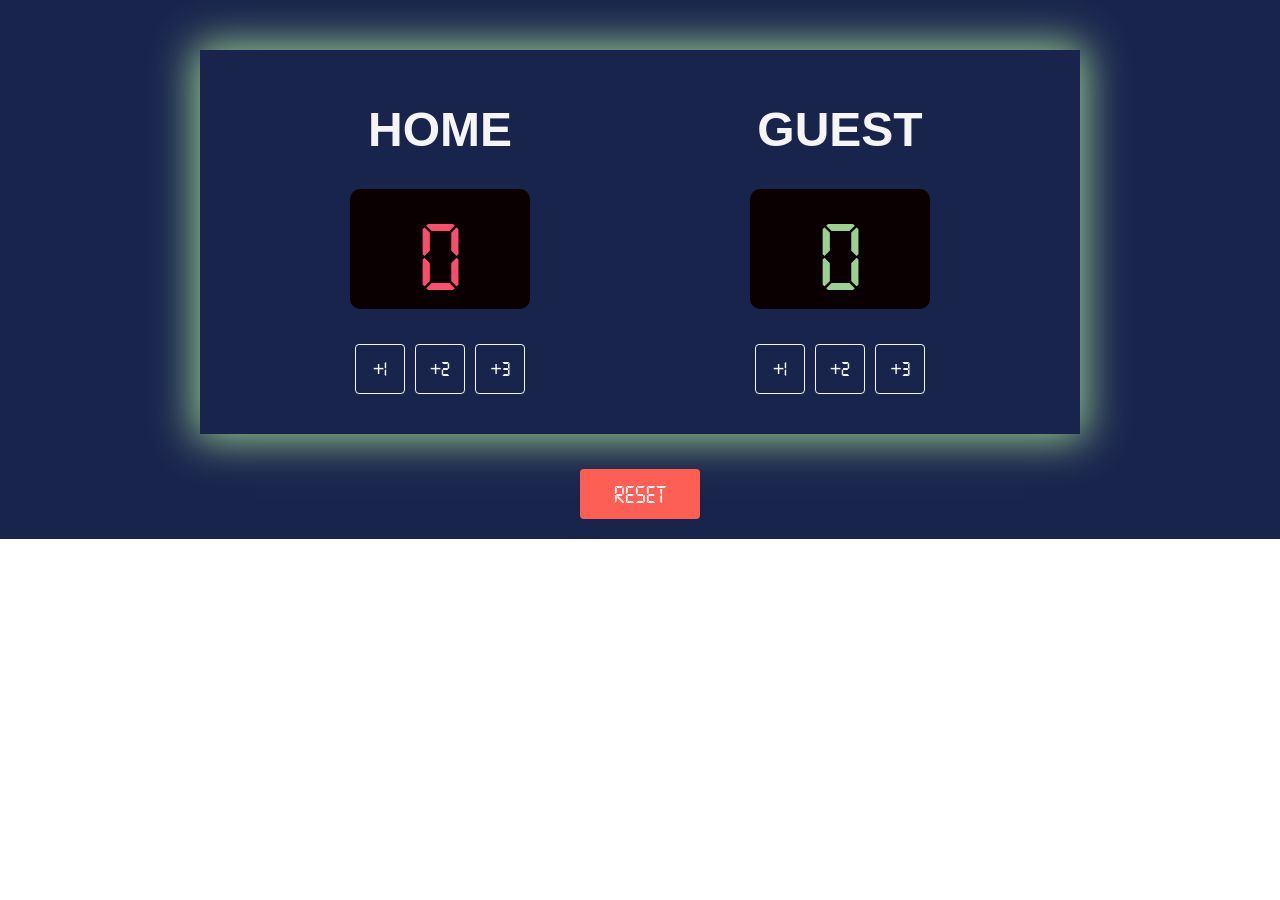
<file: BasketBallScore/index.html>
<!doctype html>
<html>
  <head>
    <link rel="stylesheet" href="style.css" />
    <title>BasketBall Score Card</title>
  </head>
  <body>

    <div class="container">
      <div class="scorecard">
        <div id="home">
          <h1 class="team">Home</h1>
          <div class="score" id="home-score">0</div>

          <div class="controls-container">
            <button id="home-1" class="controls" onclick="add1PointHome()">+1</button>
            <button id="home-2" class="controls" onclick="add2PointHome()">+2</button>
            <button id="home-3" class="controls" onclick="add3PointHome()">+3</button>
          </div>
        </div>

        <div id="guest">
          <h1 class="team">Guest</h1>
          <div class="score" id="guest-score">0</div>

          <div class="controls-container">
            <button id="guest-1" class="controls" onclick="add1PointGuest()">+1</button>
            <button id="guest-2" class="controls" onclick="add2PointGuest()">+2</button>
            <button id="guest-3" class="controls" onclick="add3PointGuest()">+3</button>
          </div>
        </div>
      </div>

      <div class="reset-container">
        <button id="reset" class="controls" onclick="resetScore()">Reset</button>
      </div>

    </div>

    <script src="index.js"></script>
  </body>
</html>
</file>
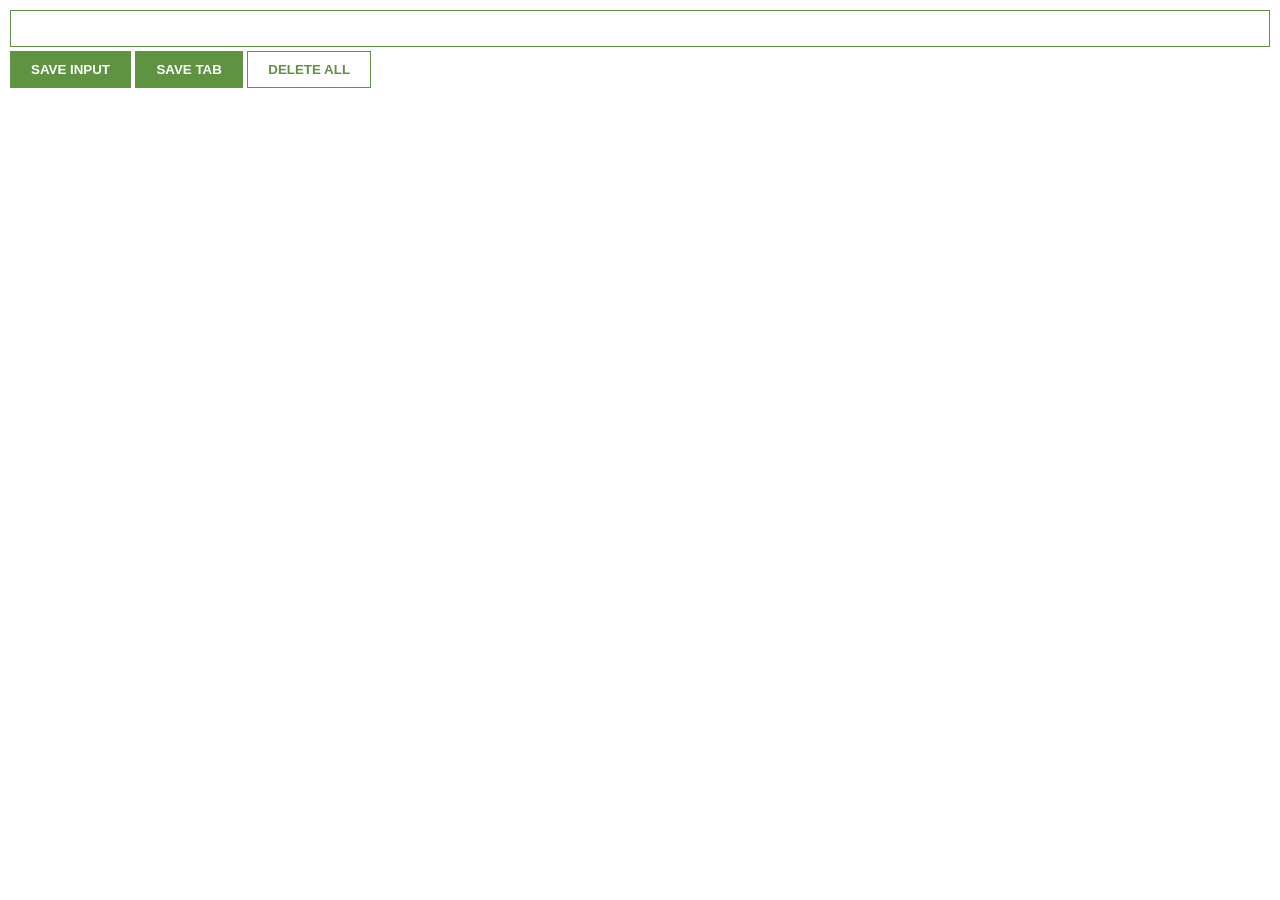
<file: LeadTracker/index.html>
<html>
    <head>
        <link rel="stylesheet" href="index.css">
    </head>
    <body>
        <input type="text" id="input-el">
        <button id="input-btn">SAVE INPUT</button>
        <button id="tab-btn">SAVE TAB</button>
        <button id="delete-btn">DELETE ALL</button>
        <ul id="ul-el">
        </ul>
        <script src="index.js"></script>
    </body>
</html>
</file>
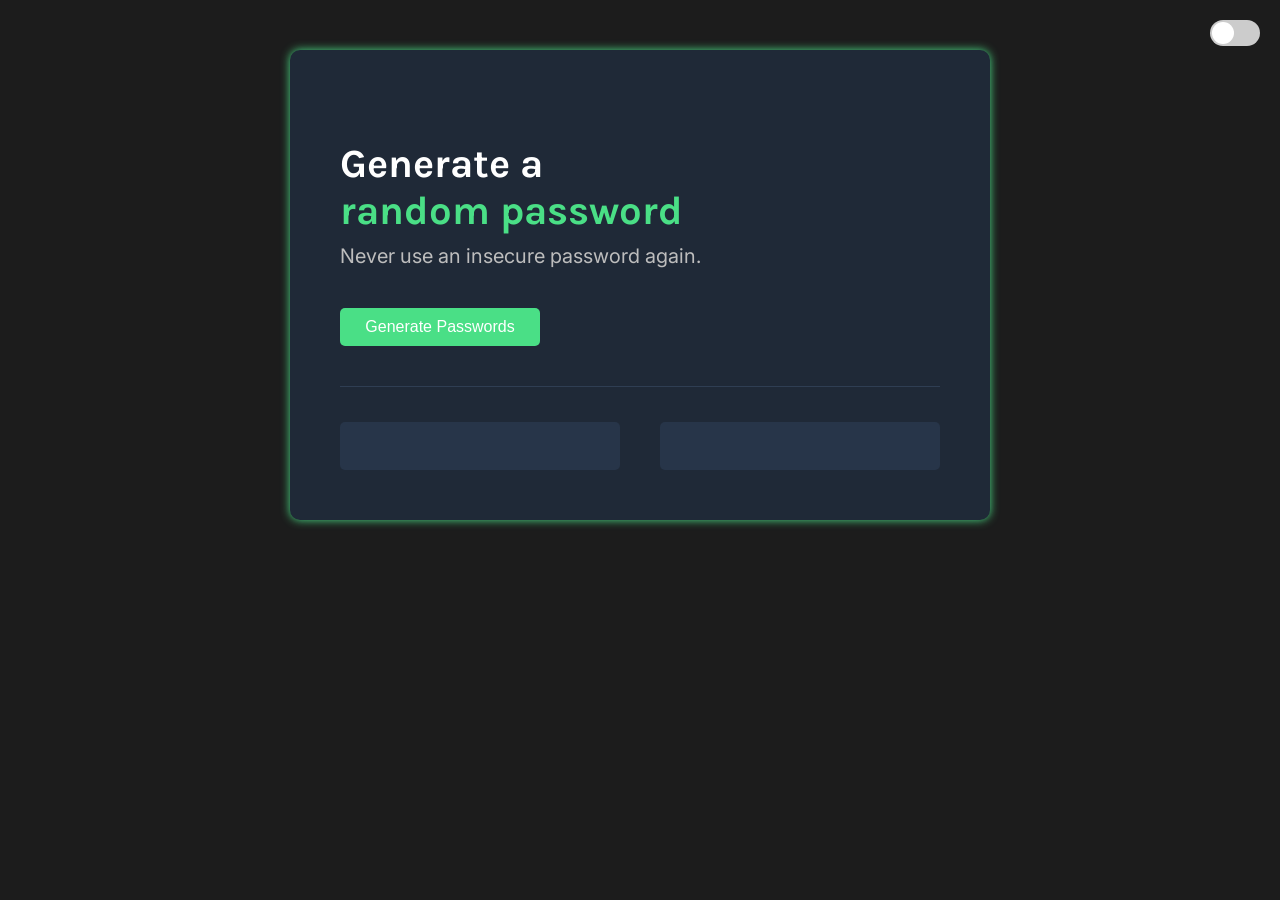
<file: PasswordGenerator/index.html>
<!doctype html>
<html lang="en">
  <head>
    <link rel="preconnect" href="https://fonts.googleapis.com">
    <link rel="preconnect" href="https://fonts.gstatic.com" crossorigin>
    <link href="https://fonts.googleapis.com/css2?family=Advent+Pro:ital,wght@0,100..900;1,100..900&family=Happy+Monkey&family=Inter:ital,opsz,wght@0,14..32,100..900;1,14..32,100..900&family=Orbitron:wght@400..900&display=swap" rel="stylesheet">

    <link rel="preconnect" href="https://fonts.googleapis.com">
    <link rel="preconnect" href="https://fonts.gstatic.com" crossorigin>
    <link href="https://fonts.googleapis.com/css2?family=Advent+Pro:ital,wght@0,100..900;1,100..900&family=Happy+Monkey&family=Inter:ital,opsz,wght@0,14..32,100..900;1,14..32,100..900&family=Karla:ital,wght@0,200..800;1,200..800&family=Orbitron:wght@400..900&display=swap" rel="stylesheet">

    <link rel="stylesheet" href="style.css">
    <title>Random Password Generator</title>
  </head>
  <body>

    <div class="toggle-dark">
      <input type="checkbox" id="toggle-dark" />
      <label for="toggle-dark" class="switch">
        <span class="slider"></span>
      </label>
    </div>

    <div class="container">
      <div>
        <div class="header">
          <!-- Title -->
          <h1 class="title">Generate a <br/>
            <span id="title-g">random password</span>
          </h1>

          <!-- Subtitle -->
          <p class="pass-info">Never use an insecure password again.</p>

          <!-- Options [TODO] --> 
          <!-- <div class="options"> -->
          <!--   <label for="length">Password Length:</label> -->
          <!--   <input type="number" id="length" name="length" min="8" max="32" value="15"> -->
          <!--   <br /> -->
          <!--   <label for="include-uppercase">Include Uppercase:</label> -->
          <!--   <input type="checkbox" id="include-uppercase" name="include-uppercase" checked> -->
          <!--   <br /> -->
          <!--   <label for="include-lowercase">Include Lowercase:</label> -->
          <!--   <input type="checkbox" id="include-lowercase" name="include-lowercase" checked> -->
          <!--   <br /> -->
          <!--   <label for="include-numbers">Include Numbers:</label> -->
          <!--   <input type="checkbox" id="include-numbers" name="include-numbers" checked> -->
          <!-- </div> -->

          <!-- Generate Button -->
          <button id="btn">Generate Passwords</button>
        </div>
        <div class="passwords">
          <div class="password" id="password1"></div>
          <div class="password" id="password2"></div>
        </div>
      </div>
    </div>

    <script src="main.js"></script>
  </body>
</html>
</file>
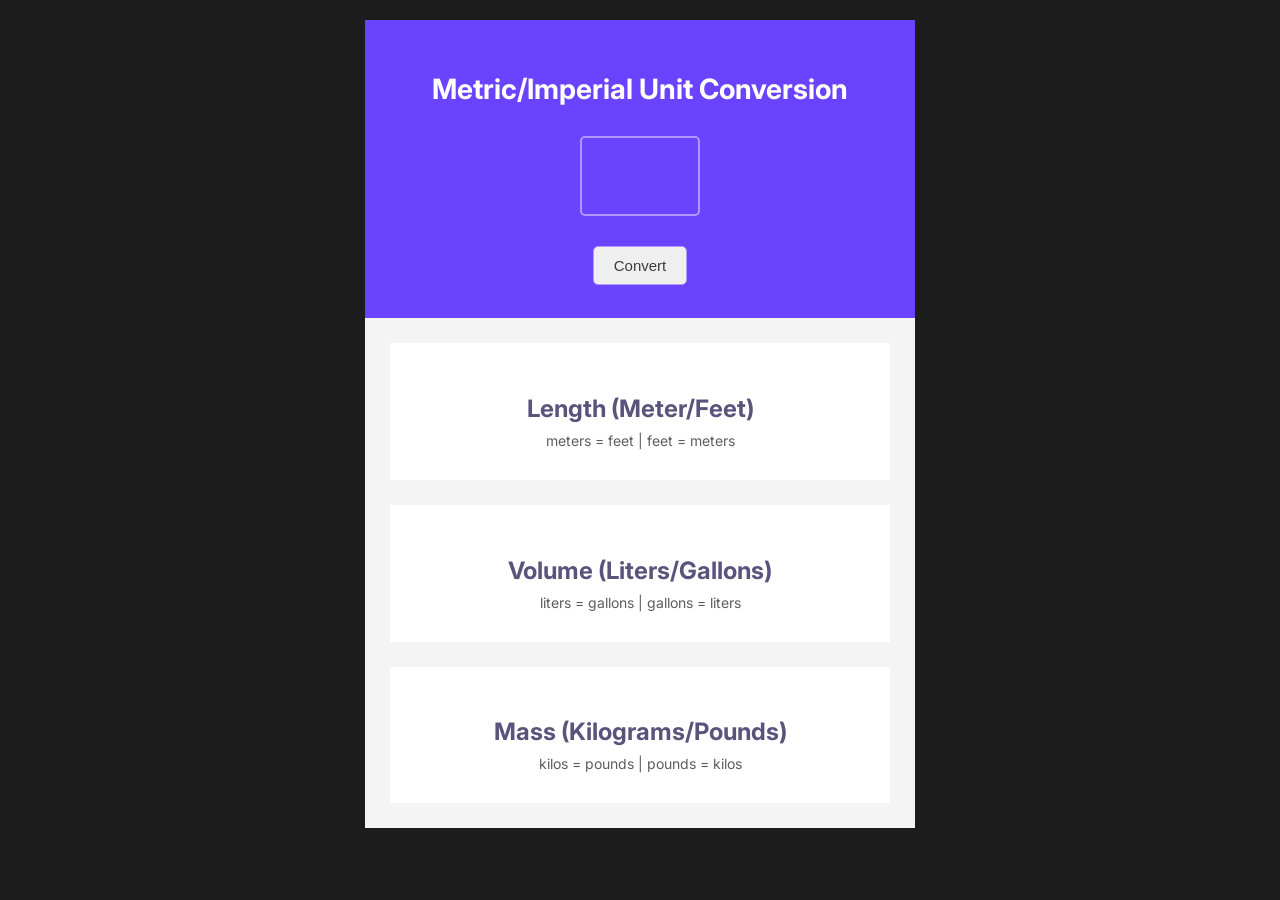
<file: UnitConverter/index.html>
<!doctype html>
<html lang="en">
  <head>
    <link rel="preconnect" href="https://fonts.googleapis.com">
    <link rel="preconnect" href="https://fonts.gstatic.com" crossorigin>
    <link href="https://fonts.googleapis.com/css2?family=Advent+Pro:ital,wght@0,100..900;1,100..900&family=Happy+Monkey&family=Inter:ital,opsz,wght@0,14..32,100..900;1,14..32,100..900&family=Karla:ital,wght@0,200..800;1,200..800&family=Orbitron:wght@400..900&display=swap" rel="stylesheet">
    <link rel="stylesheet" href="style.css">
    <title>Metric/Imeprial Unit Converter</title>
  </head>
  <body>
    <div class="main">
      <div class="header">
        <h1>Metric/Imperial Unit Conversion</h1>
        <input type="text" id="inputValue">
        <button id="convertBtn">Convert</button>
      </div>
      <div class="converter">
        <!--Length-->
        <div id="length" class="conversion">
          <h2>Length (Meter/Feet)</h2>
          <p id="lengthResult">meters = feet | feet = meters </p>
        </div>

        <!--Volume-->
        <div id="volume" class="conversion">
          <h2>Volume (Liters/Gallons)</h2>
          <p id="volumeResult">liters = gallons | gallons = liters</p>
        </div>

        <!--Mass-->
        <div id="mass" class="conversion">
          <h2>Mass (Kilograms/Pounds)</h2>
          <p id="massResult">kilos = pounds | pounds = kilos</p>
        </div>
      </div>
    </div>
    <script src="script.js"></script>
  </body>
</html>
</file>
<file: BasketBallScore/style.css>
@font-face {
  font-family: 'Digital-7';
  src: url('./fonts/Technology.ttf'); 
}

body {
  margin: 0;
  text-align: center;
}

.container {
  background: #19244D;
  padding-top: 50px;
}

.scorecard {
  width: 800px;
  background: #19244D;
  display: flex;
  margin: 0 auto;
  box-shadow: 0 0 40px 5px #9cd08f;
  justify-content: space-around;
  align-items: center;
  padding: 20px 40px;
}

.team {
  text-transform: uppercase;
  font-family: 'Arial', sans-serif;
  color: #F5F5F5;
  font-size: 48px;
}

#home {
  text-align: center;
  display: flex;
  flex-direction: column;
  justify-content: center;
  align-items: center;
}

.score {
  width: 180px;
  height: 120px;
  font-family: 'Digital-7', sans-serif;
  display: inline-flex;
  justify-content: center;
  align-items: center;
  font-size: 96px;
  padding: 15px 0 0 0;
  background: #0A0001;
  color: #F94F6D;
  border-radius: 10px;
  box-sizing: border-box;
}

#guest-score {
  color: #9cd08f;
}

.controls {
  width: 50px;
  height: 50px;
  font-family: 'Digital-7', sans-serif;
  font-size: 20px;
  margin: 35px 3px 20px 3px;
  background: #19244D;
  color: #F5F5F5;
  border-radius: 4px;
  border: 1px solid #F5F5F5;
  box-sizing: border-box;
}

.controls:hover {
  background: #9cd08f;
  color: #19244D;
  cursor: pointer;}

#reset {
  width: 120px;
  font-size: 24px;
  background: #fe5f55;
  border: none;
}

#reset:hover {
  background: #f94f6d;
  cursor: pointer;
}

.flash-red {
  animation: glow-red 1s ease;
}

.flash-green {
  animation: glow-green 1s ease;
}

@keyframes glow-red {
  0% {
    box-shadow: 0 0 0px transparent;
  }
  50% {
    box-shadow: 0 0 20px 5px #f94f6d;
  }
  100% {
    box-shadow: 0 0 0px transparent;
  }
}

@keyframes glow-green {
  0% {
    box-shadow: 0 0 0px transparent;
  }
  50% {
    box-shadow: 0 0 20px 5px #9cd08f;
  }
  100% {
    box-shadow: 0 0 0px transparent;
  }
}
</file>
<file: LeadTracker/index.css>
body {
    margin: 0;
    padding: 10px;
    font-family: Arial, Helvetica, sans-serif;
    min-width: 400px;
}

input {
    width: 100%;
    padding: 10px;
    box-sizing: border-box;
    border: 1px solid #5f9341;
    margin-bottom: 4px;
}

button {
    background: #5f9341;
    color: white;
    padding: 10px 20px;
    border: 1px solid #5f9341;
    font-weight: bold;
}

#delete-btn {
    background: white;
    color: #5f9341;
}

ul {
    margin-top: 20px;
    list-style: none;
    padding-left: 0;
}

li {
    margin-top: 5px;
}

a {
    color: #5f9341;
}
</file>
<file: PasswordGenerator/style.css>
body {
  margin: 0;
  background: #1C1C1C;
  font-family: "Inter", sans-serif; 
}

.container {
  margin: 50px auto;
  width: 600px;
  padding: 50px;
  background: #1F2937;
  color: #FFFFFF;
  border: none;
  border-radius: 10px;
  box-shadow: 0 0 10px #4ADF86;
  transition: background 0.3s ease;
}

.header {
  padding: 40px 0;
  border-bottom: 1px solid #2F3E53;
}

.title {
  margin-top:0;
  font-family: "Karla", sans-serif;
  font-size: 40px;
  font-weight: bold;
  margin-bottom: 10px;
}

#title-g {
  color: #4ADF86; 
}

.pass-info {
  font-size: 20px;
  margin-top: 0;
  color: #BDBDBD;
}

#btn {
  margin-top: 20px;
  font-size: 16px;
  width: 200px;
  background: #4ADF86; 
  color: white;
  border: none;
  border-radius: 5px;
  padding: 10px;
}

#btn:hover {
  background: #3CB371; 
  cursor: pointer;
}

.passwords {
  display: flex;
  justify-content: space-between;
}

.password {
  margin-top: 35px;
  width: 280px;
  height: 48px;
  color: #4ADF86;
  background: #273549;
  border: none;
  border-radius: 5px;
  display: flex;
  align-items: center;
  font-size: 18px;
  justify-content: center;
}

.copied {
  color: #3CB371;
}

.toggle-dark {
  position: absolute;
  top: 20px;
  right: 20px;
  display: flex;
  align-items: center;
}

.toggle-dark input {
  display: none; /* hide checkbox */
}

.switch {
  width: 50px;
  height: 26px;
  background: #ccc;
  border-radius: 50px;
  position: relative;
  cursor: pointer;
  display: inline-block;
  transition: background 0.3s;
}

.slider {
  width: 22px;
  height: 22px;
  background: white;
  border-radius: 50%;
  position: absolute;
  top: 2px;
  left: 2px;
  transition: transform 0.3s;
}

/* when checked */
#toggle-dark:checked + .switch {
  background: #4caf50;
}

#toggle-dark:checked + .switch .slider {
  transform: translateX(24px);
}



.container.light {
  background: #ECFDF5; /* light mode */
  box-shadow: 0 0 10px #4caf50;
}

/* title inside container */
.container.light .title {
  color: #2B283A;
}

/* paragraph with class pass-info */
.container.light .pass-info {
  color: #6B7280;
}

.container.light .header {
  border-bottom: 1px solid #D5D4D8;;
}

body.light-body {
  background: #D1D5DB;
}
</file>
<file: UnitConverter/style.css>
body {
  margin: 0;
  font-family: "Inter", sans-serif;
  background: #1C1C1C;
}

.main{
  width: 550px;
  background: #F4F4F4;
  text-align: center;
  margin: 20px auto;
}

.header {
  background: #6943FF;
  padding-top: 33px;
  color: white;
  display: flex;
  flex-direction: column;
  justify-content: space-around;
  align-items: center;
}

.header h1 {
  font-size: 28px;
  margin-bottom: 30px;
}

#inputValue {
  width: 120px;
  height: 80px;
  border: 2px solid #B295FF;
  border-radius: 5px;
  color: white;
  background: transparent;
  font-size: 60px;
  font-weight: bold;
  margin-bottom: 30px;
  padding-left: 20px;
  padding-right: 20px;
  text-align: center;
  box-sizing: border-box;
}

#convertBtn {
  padding: 10px 20px;
  font-size: 15px;
  color: #3D3D3D;
  margin-bottom: 33px;
  border: 1px solid #B295FF;
  border-radius: 5px;
}

#convertBtn:hover {
  box-shadow: 0px 0px 10px #B295FF;
  color: #6943FF;
  cursor: pointer;
}

input:focus {
  outline: none;
}

.converter {
  display: flex;
  flex-direction: column;
  justify-content: space-around;
  padding-top: 25px;
}

.conversion {
  background: white;
  margin-left: 25px;
  margin-right: 25px;
  margin-bottom: 25px;
}

.conversion h2 {
  color: #5A537B;
  padding: 31px 77px 9px 77px;
  margin-bottom: 0;
}

.conversion p {
  color: #353535;
  opacity: 0.8;
  font-size: 14px;
  margin-top: 0;
  margin-bottom: 31px;
}
</file>
